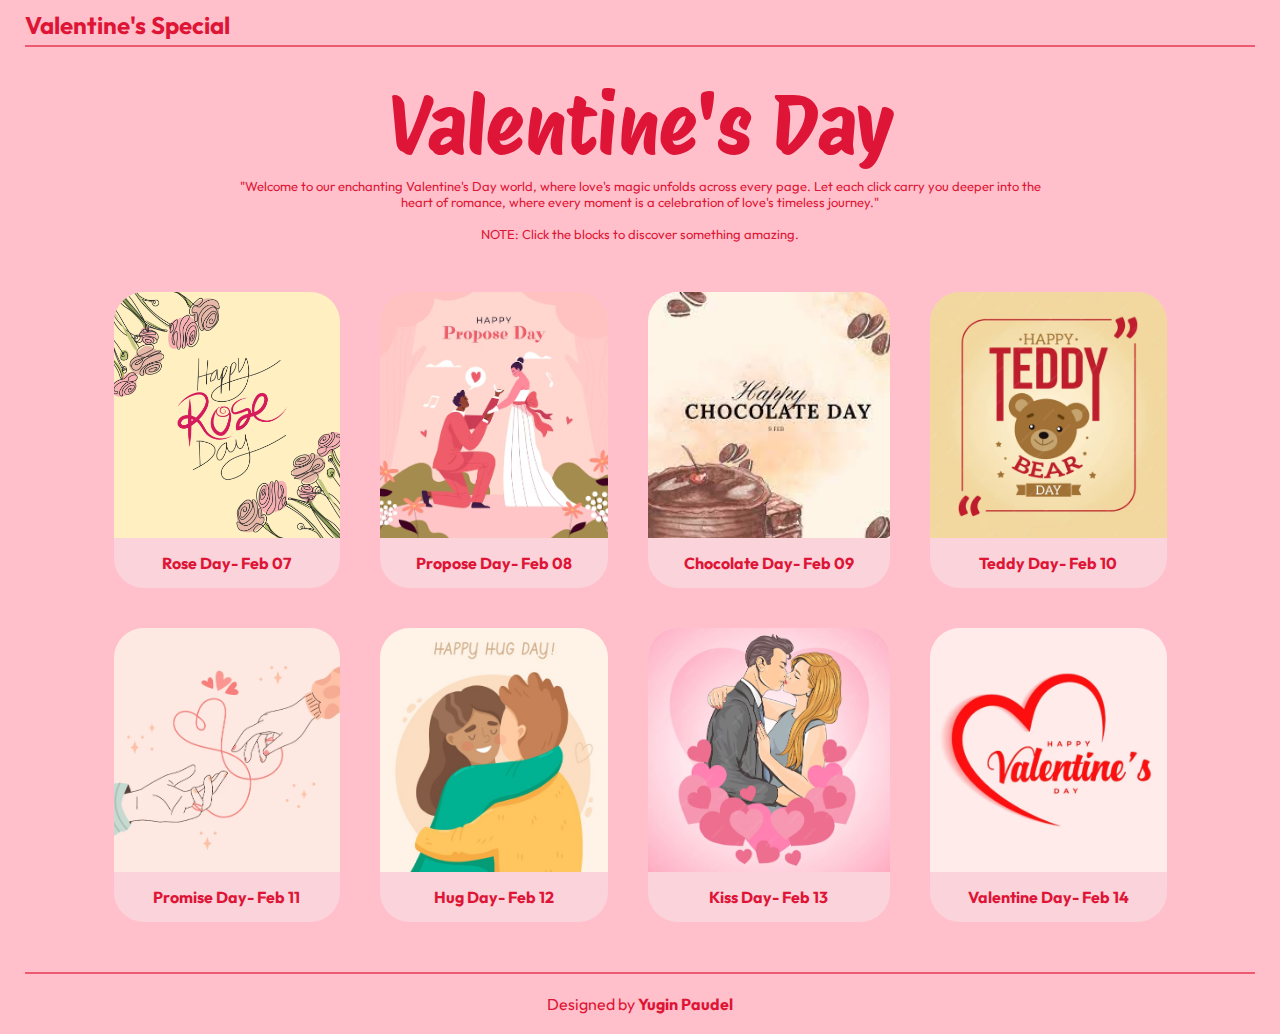
<file: index.html>
<!DOCTYPE html>
<html lang="en">
<head>
    <meta charset="UTF-8">
    <meta name="viewport" content="width=device-width, initial-scale=1.0">
    <link rel="preconnect" href="https://fonts.googleapis.com">
    <link rel="preconnect" href="https://fonts.gstatic.com" crossorigin>
    <link href="https://fonts.googleapis.com/css2?family=Outfit:wght@500&family=Protest+Riot&display=swap" rel="stylesheet">    
    <link rel="icon" type="image/jpg" href="./images/kiss.png">
    <link rel="stylesheet" href="styleIndex.css">
    <title>Valentine's Special</title>
</head>
<body>
    <header>
        <div class="header">
            <h2 class="title">Valentine's Special</h2>
        </div>
        <hr>
    </header>
    <main>
        <div class="heroSection">
            <p class="heading">Valentine's Day</p>
            <p class="slogan">
                "Welcome to our enchanting Valentine's Day world, where love's magic unfolds across every page.
                Let each click carry you deeper into the heart of romance, where every moment is a celebration of love's timeless journey."
                <br><br>NOTE: Click the blocks to discover something amazing.
            </p>
            <div class="pageSection">
                <a href="rose.html">
                    <div class="page">
                        <div class="imageSection">
                            <img src="./images/rose.jpg" alt="" class="image">
                        </div>
                        <p class="description">
                            Rose Day- Feb 07
                        </p>
                    </div>
                </a>
                <a href="propose.html">
                    <div class="page">
                        <div class="imageSection">
                            <img src="./images/propose.png" alt="" class="image">
                        </div>
                        <p class="description">
                            Propose Day- Feb 08
                        </p>
                    </div>
                </a>
                <a href="chocolate.html">
                    <div class="page">
                        <div class="imageSection">
                            <img src="./images/chocolate.jpg" alt="" class="image">
                        </div>
                        <p class="description">
                            Chocolate Day- Feb 09
                        </p>
                    </div>
                </a>
                <a href="teddy.html">
                    <div class="page">
                        <div class="imageSection">
                            <img src="./images/teddy.png" alt="" class="image">
                        </div>
                        <p class="description">
                            Teddy Day- Feb 10
                        </p>
                    </div>
                </a>
                <a href="promise.html">
                    <div class="page">
                        <div class="imageSection">
                            <img src="./images/promise.png" alt="" class="image">
                        </div>
                        <p class="description">
                            Promise Day- Feb 11
                        </p>
                    </div>
                </a>
                <a href="hug.html">
                    <div class="page">
                        <div class="imageSection">
                            <img src="./images/hug.png" alt="" class="image">
                        </div>
                        <p class="description">
                            Hug Day- Feb 12
                        </p>
                    </div>
                </a>
                <a href="kiss.html">
                    <div class="page">
                        <div class="imageSection">
                            <img src="./images/kiss.png" alt="" class="image">
                        </div>
                        <p class="description">
                            Kiss Day- Feb 13
                        </p>
                    </div>
                </a>
                <a href="valentine.html">
                    <div class="page">
                        <div class="imageSection">
                            <img src="./images/valentine.png" alt="" class="image">
                        </div>
                        <p class="description">
                            Valentine Day- Feb 14
                        </p>
                    </div>
                </a>
            </div>
        </div>
        <hr>
    </main>
    <footer>
        <div class="designer">
            Designed by <a href="https://www.instagram.com/u.can.00/" class="yugin">Yugin Paudel</a>
        </div>
    </footer>
</body>
</html>
</file>
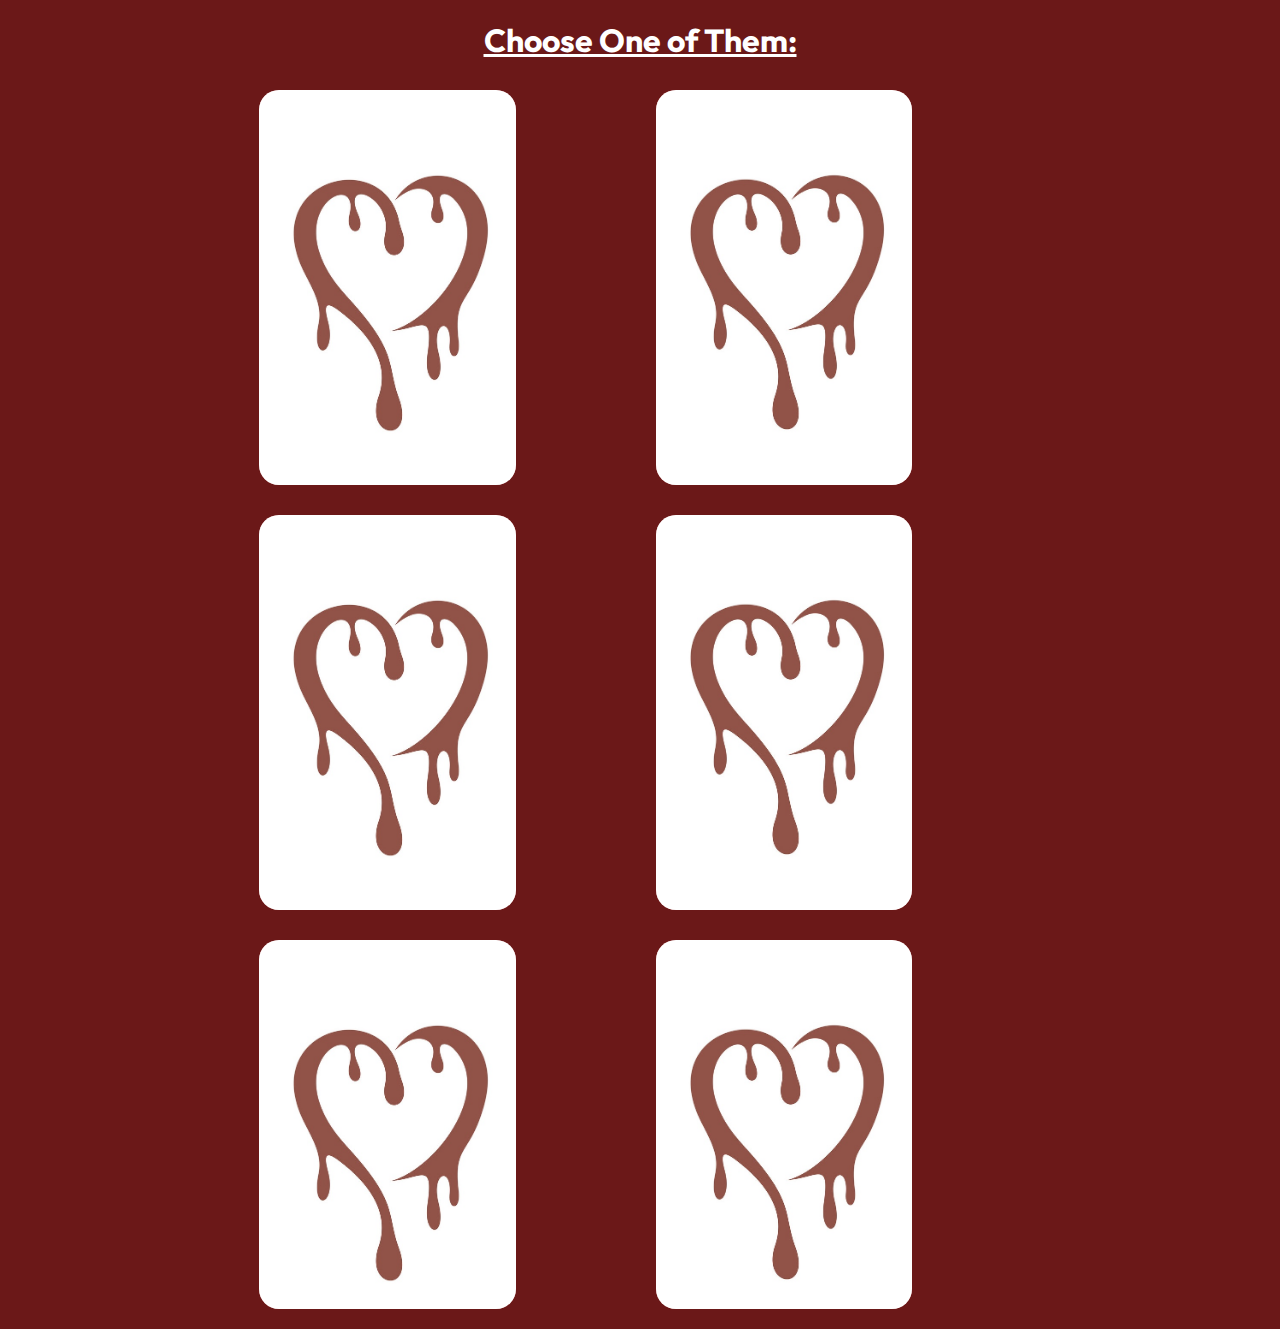
<file: chocolate.html>
<!DOCTYPE html>
<html lang="en">
<head>
    <meta charset="UTF-8">
    <meta name="viewport" content="width=device-width, initial-scale=1.0">
    <link rel="preconnect" href="https://fonts.googleapis.com">
    <link rel="preconnect" href="https://fonts.gstatic.com" crossorigin>
    <link href="https://fonts.googleapis.com/css2?family=Outfit:wght@500&family=Protest+Riot&display=swap" rel="stylesheet">    
    <link rel="icon" type="image/jpg" href="./images/chocolate.jpg">
    <link rel="stylesheet" href="styleChocolate.css">
    <script src="jsChocolate.js"></script>
    <title>Chocolate Day</title>
</head>
<body>
    <main>
        <div class="heroSection">
            <h1 class="heading">Choose One of Them:</h1>
            <div class="chocolateSection">
                <div onclick="remove1()" id="choco" class="choco">
                    <img src="./images/chocolates/dairyMilk.jpg" alt="" class="chocolate">
                    <p class="congrats">Congratulations</p>
                    <div id="overlap1" class="overlap"></div>
                </div>
                <div onclick="remove2()" id="choco" class="choco">
                    <img src="./images/chocolates/5star.jpg" alt="" class="chocolate">
                    <p class="congrats">Congratulations</p>
                    <div id="overlap2" class="overlap"></div>
                </div>
                <div onclick="remove3()" id="choco" class="choco">
                    <img src="./images/chocolates/bounty.jpg" alt="" class="chocolate">
                    <p class="congrats">Congratulations</p>
                    <div id="overlap3" class="overlap"></div>
                </div>
                <div onclick="remove4()" id="choco" class="choco">
                    <img src="./images/chocolates/darkChocolate.jpg" alt="" class="chocolate">
                    <p class="congrats">Congratulations</p>
                    <div id="overlap4" class="overlap"></div>
                </div>
                <div onclick="remove5()" id="choco" class="choco">
                    <img src="./images/chocolates/kitkat.jpg" alt="" class="chocolate">
                    <p class="congrats">Congratulations</p>
                    <div id="overlap5" class="overlap"></div>
                </div>
                <div onclick="remove6()" id="choco" class="choco">
                    <img src="./images/chocolates/snickers.jpg" alt="" class="chocolate">
                    <p class="congrats">Congratulations</p>
                    <div id="overlap6" class="overlap"></div>
                </div>
            </div>
        </div>
    </main>
</body>
</html>
</file>
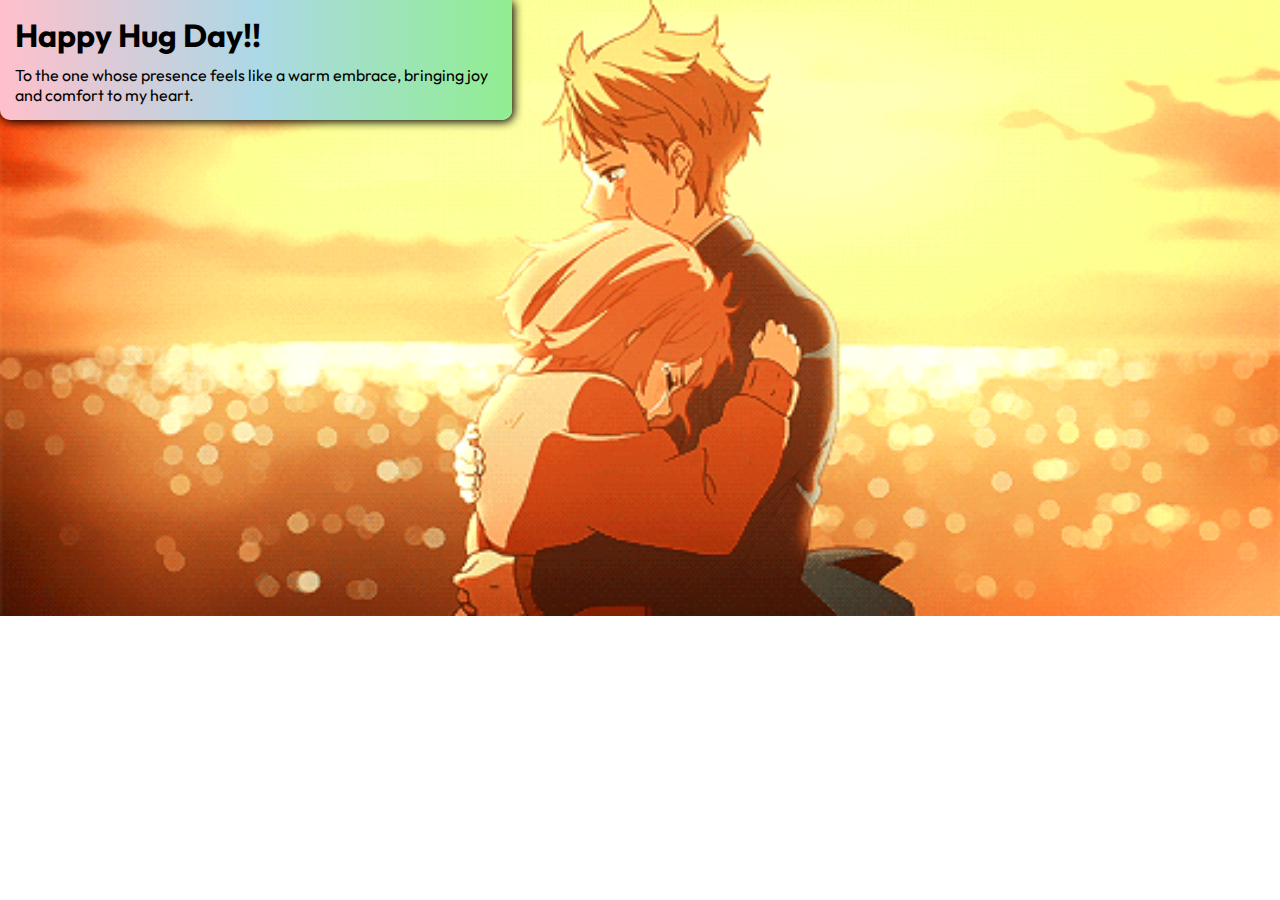
<file: hug.html>
<!DOCTYPE html>
<html lang="en">
<head>
    <meta charset="UTF-8">
    <meta name="viewport" content="width=device-width, initial-scale=1.0">
    <link rel="preconnect" href="https://fonts.googleapis.com">
    <link rel="preconnect" href="https://fonts.gstatic.com" crossorigin>
    <link href="https://fonts.googleapis.com/css2?family=Outfit:wght@500&family=Protest+Riot&display=swap" rel="stylesheet">   
    <link rel="icon" type="image/png" href="./images/hug.png">
    <link rel="stylesheet" href="styleHug.css">
    <title>Hug Day</title>
</head>
<body>
    <main>
        <div class="heroSection">
            <div class="audio">
                <audio controls autoplay loop>
                    <source src="audio.mpeg" type="audio/mpeg">
                </audio>
            </div>
            <h1>
                Happy Hug Day!!
            </h1>
            <p class="para">
                To the one whose presence feels like a warm embrace, bringing joy and comfort to my heart.
            </p>
        </div>
    </main>
</body>
</html>
</file>
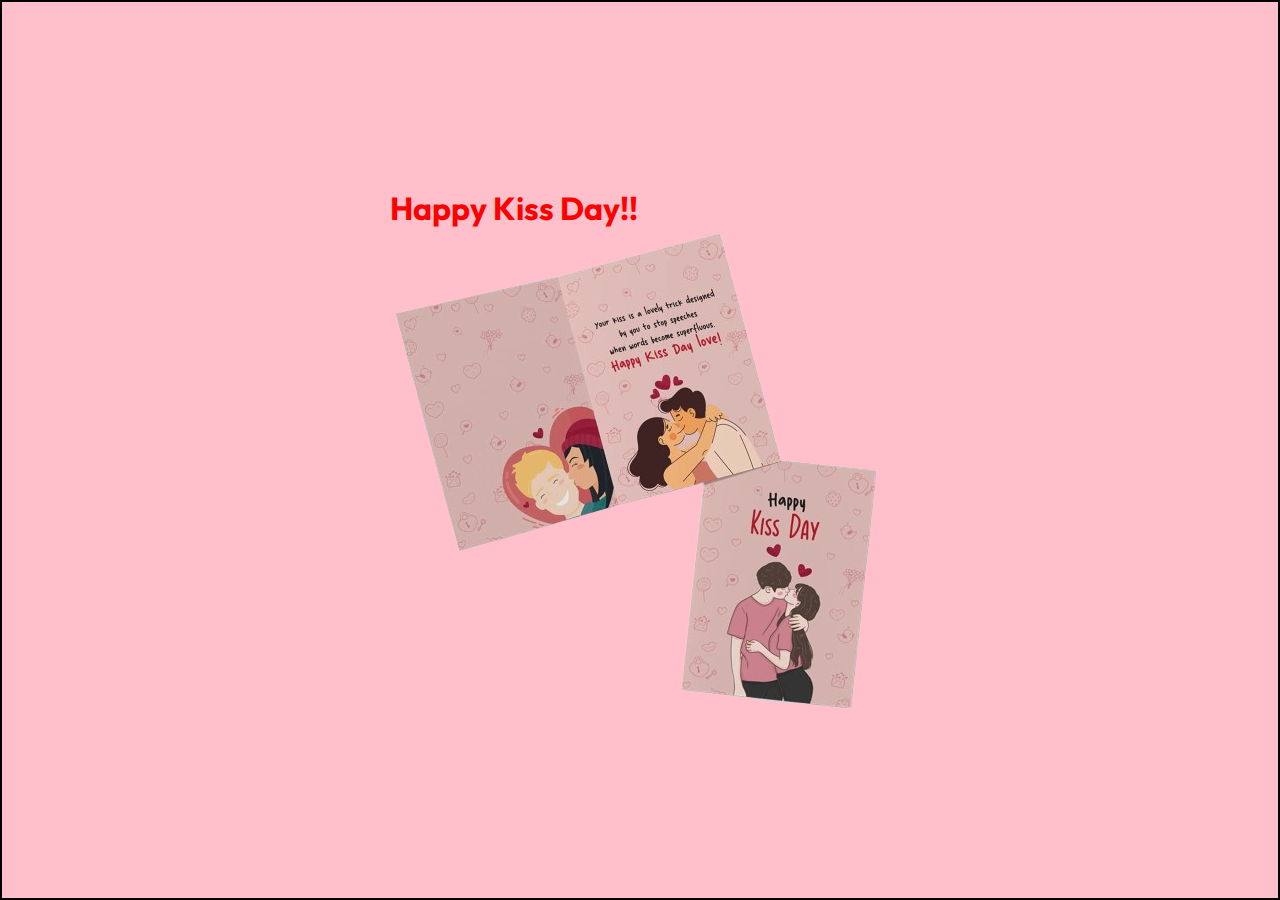
<file: kiss.html>
<!DOCTYPE html>
<html lang="en">
<head>
    <meta charset="UTF-8">
    <meta name="viewport" content="width=device-width, initial-scale=1.0">
    <link rel="preconnect" href="https://fonts.googleapis.com">
    <link rel="preconnect" href="https://fonts.gstatic.com" crossorigin>
    <link href="https://fonts.googleapis.com/css2?family=Outfit:wght@500&family=Protest+Riot&display=swap" rel="stylesheet">   
    <link rel="icon" type="image/png" href="./images/kiss.png">
    <link rel="stylesheet" href="styleKiss.css">
    <title>Kiss Day</title>
</head>
<body>
    <main>
        <div class="heroSection">
            <h1>Happy Kiss Day!!</h1>
            <img src="./images/postCard.png" alt="">
            <audio controls autoplay loop>
                <source src="kissMe.mp3" type="audio/mp3">
            </audio>
        </div>
    </main>
</body>
</html>
</file>
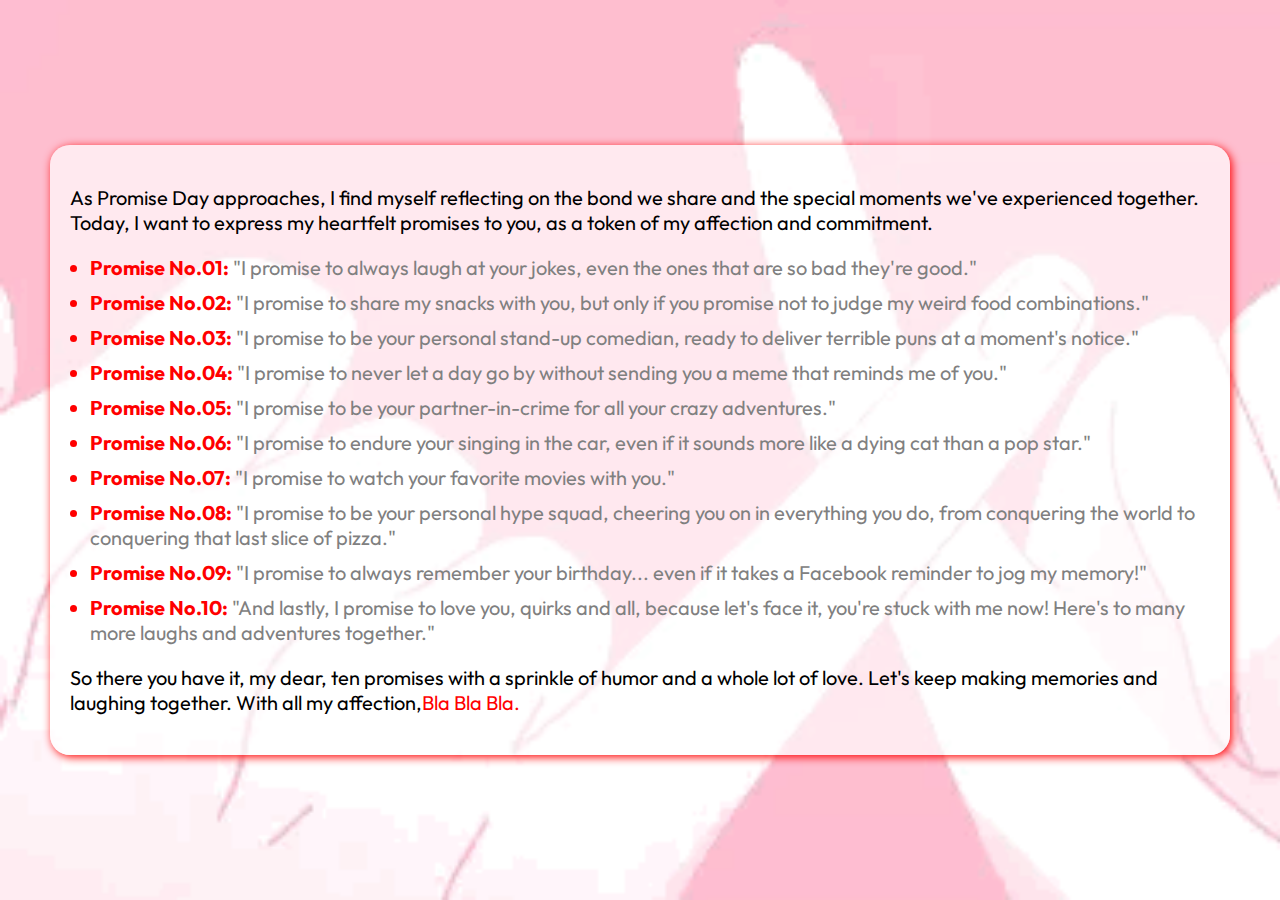
<file: promise.html>
<!DOCTYPE html>
<html lang="en">
<head>
    <meta charset="UTF-8">
    <meta name="viewport" content="width=device-width, initial-scale=1.0">
    <link rel="preconnect" href="https://fonts.googleapis.com">
    <link rel="preconnect" href="https://fonts.gstatic.com" crossorigin>
    <link href="https://fonts.googleapis.com/css2?family=Outfit:wght@500&family=Protest+Riot&display=swap" rel="stylesheet">
    <link rel="icon" type="image/png" href="./images/promise.png">
    <link rel="stylesheet" href="stylePromise.css">
    <title>Promise Day</title>
</head>
<body>
    <main>
        <div class="heroSection">
            <div class="para">
                As Promise Day approaches, I find myself reflecting on the bond we share and the special moments
                we've experienced together. Today, I want to express my heartfelt promises to you, 
                as a token of my affection and commitment.
            </div>
            <ul>
                <li><span class="items">Promise No.01:</span> "I promise to always laugh at your jokes, even the ones that are so bad they're good."</li>
                <li><span class="items">Promise No.02:</span> "I promise to share my snacks with you, but only if you promise not to judge my weird food combinations."</li>
                <li><span class="items">Promise No.03:</span> "I promise to be your personal stand-up comedian, ready to deliver terrible puns at a moment's notice."</li>
                <li><span class="items">Promise No.04:</span> "I promise to never let a day go by without sending you a meme that reminds me of you."</li>
                <li><span class="items">Promise No.05:</span> "I promise to be your partner-in-crime for all your crazy adventures."</li>
                <li><span class="items">Promise No.06:</span> "I promise to endure your singing in the car, even if it sounds more like a dying cat than a pop star."</li>
                <li><span class="items">Promise No.07:</span> "I promise to watch your favorite movies with you."</li>
                <li><span class="items">Promise No.08:</span> "I promise to be your personal hype squad, cheering you on in everything you do, from conquering the world to conquering that last slice of pizza."</li>
                <li><span class="items">Promise No.09:</span> "I promise to always remember your birthday... even if it takes a Facebook reminder to jog my memory!"</li>
                <li><span class="items">Promise No.10:</span> "And lastly, I promise to love you, quirks and all, because let's face it, you're stuck with me now! Here's to many more laughs and adventures together."</li>
            </ul>
            <div class="para">
                So there you have it, my dear, ten promises with a sprinkle of humor and a whole lot of love. Let's keep making memories and laughing together.
                With all my affection,<span class="name">Bla Bla Bla.</span>
            </div>
        </div>
    </main>
</body>
</html>
</file>
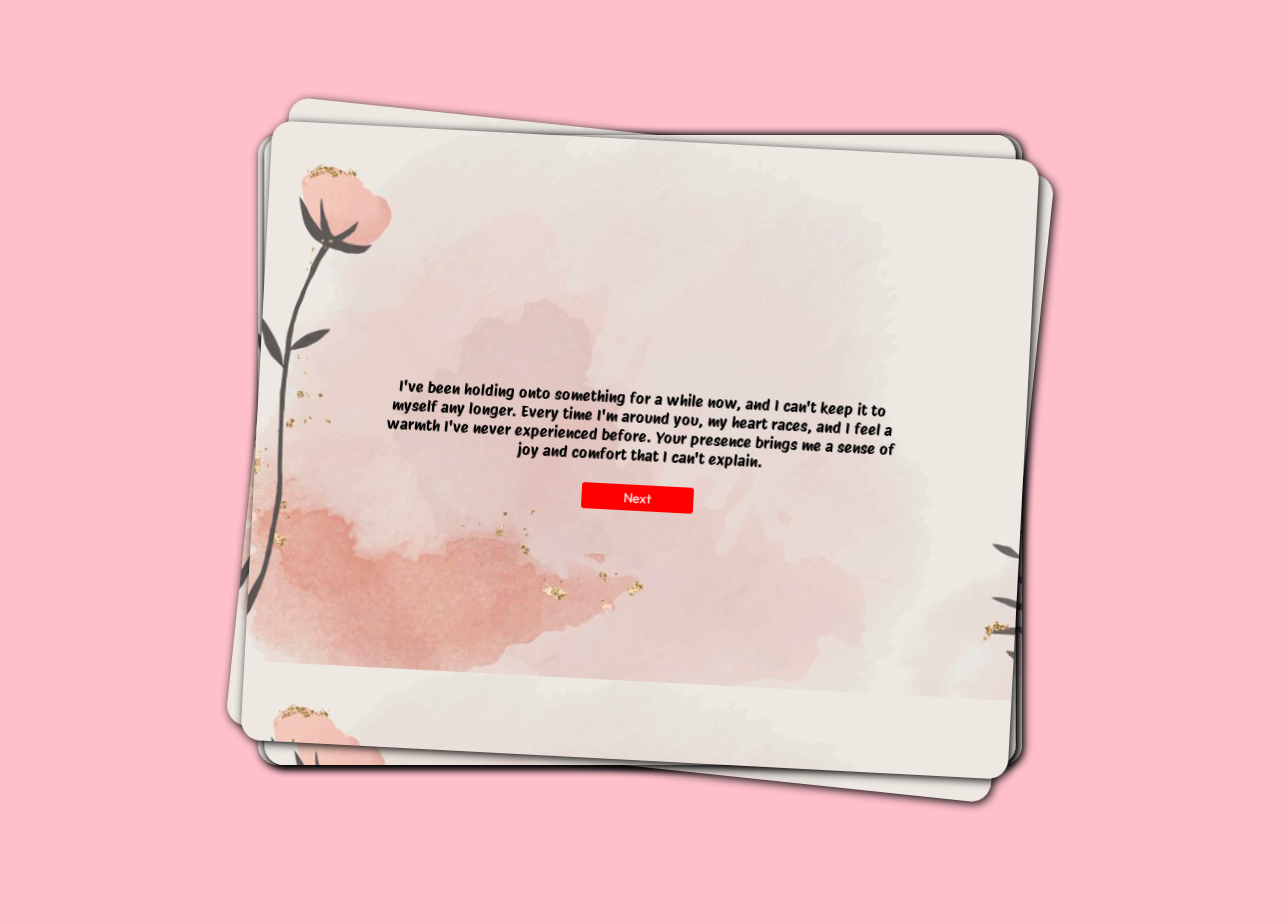
<file: propose.html>
<!DOCTYPE html>
<html lang="en">
<head>
    <meta charset="UTF-8">
    <meta name="viewport" content="width=device-width, initial-scale=1.0">
    <link rel="preconnect" href="https://fonts.googleapis.com">
    <link rel="preconnect" href="https://fonts.gstatic.com" crossorigin>
    <link href="https://fonts.googleapis.com/css2?family=Outfit:wght@500&family=Protest+Riot&display=swap" rel="stylesheet">    
    <link rel="icon" type="image/png" href="./images/propose.png">
    <link rel="stylesheet" href="stylePropose.css">
    <script src="jsPropose.js"></script>
    <title>Propose Day</title>
</head>
<body>
    <main>
        <div class="heroSection">
            <div id="postcard1" class="postcard1">
                <p class="line">
                    I've been holding onto something for a while now, and I can't keep it to myself any longer.
                    Every time I'm around you, my heart races, and I feel a warmth I've never experienced before.
                    Your presence brings me a sense of joy and comfort that I can't explain.
                </p>
                <div class="buttonSection">
                    <button onclick="next()" class="next1">Next</button>
                </div>
            </div>
            <div id="postcard2" class="postcard2">
                <p class="line">
                    I've come to realize that these feelings run deeper than mere admiration.
                    They're feelings of affection and admiration that I've developed for you over time.
                     I find myself thinking about you constantly, imagining what it would be like to share
                     moments together, to laugh, and to create memories.
                </p>
                <div class="buttonSection">
                    <button onclick="next2()" class="next2">Next</button>
                </div>
            </div>
            <div id="postcard3" class="postcard3">
                <p class="line">
                    I've never felt this way about anyone else before, and it's both exhilarating and scary.
                     Exhilarating because being around you makes me feel alive, and scary because
                     I fear the vulnerability that comes with confessing these emotions.
                     But I can't deny the truth anymore
                </p>
                <div class="buttonSection">
                    <button onclick="next3()" class="next3">Next</button>
                </div>
            </div>
            <div id="postcard4" class="postcard4">
                <p class="line">
                    You mean more to me than words can express. Your kindness, your laughter, your presence -
                    they all resonate with me on a level I never thought possible.
                    I want to take this chance to be honest with you and share the depth of my feelings.
                </p>
                <div class="buttonSection">
                    <button onclick="next4()" class="next4">Next</button>
                </div>
            </div>
            <div id="postcard5" class="postcard5">
                <p class="line">
                    So here I am, laying my heart bare before you. I don't know what the future holds,
                    but I do know that I want you to be a part of it.
                    Will you give us a chance to explore what could be?
                </p>
                <div class="buttonSection">
                    <button onclick="no()" class="no">No</button>
                    <button onclick="yes()" class="yes">Yes</button>
                </div>
            </div>
            <div id="crying" class="crying">
                <img src="./images/crying.gif" alt="" class="gif1">
                <h1>I know you like me <br> but shy to confess!!</h1>
            </div>
            <div id="happy" class="happy">
                <img src="./images/happy.gif" alt="" class="gif2">
                <h1>HAPPY HAPPY HAPPY!!</h1>
            </div>
        </div>
    </main>
</body>
</html>
</file>
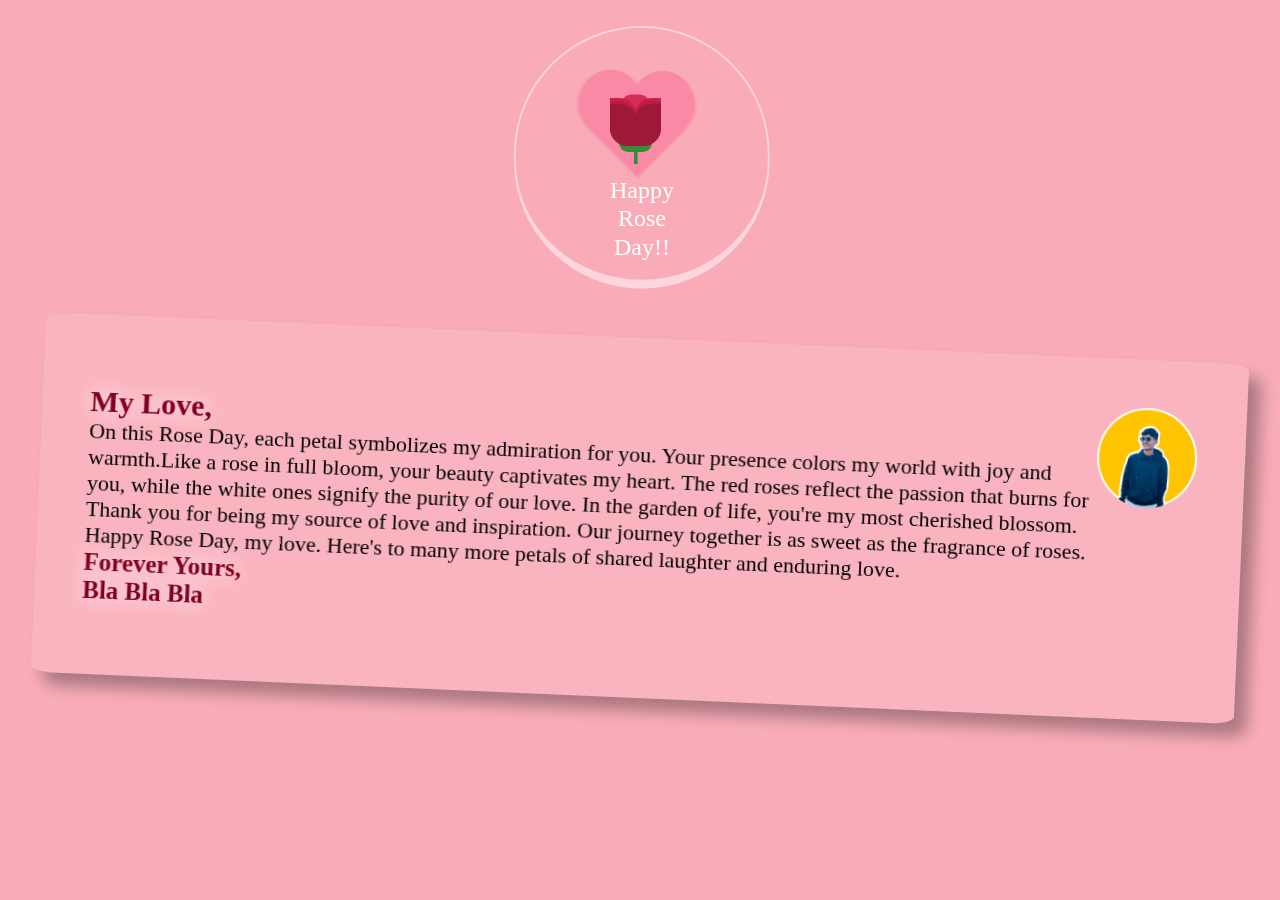
<file: rose.html>
<!DOCTYPE html>
<html lang="en">
<head>
    <meta charset="UTF-8">
    <meta name="viewport" content="width=device-width, initial-scale=1.0">
    <link rel="icon" type="image/jpg" href="./images/rose.jpg">
    <link rel="stylesheet" href="roseStyle.css">
    <title>Rose Day</title>
</head>
<body>
    <div class="heroSection">
        <div class="rose">
            <div class="container">
                <div class="glass"></div>
                <div class="glow"></div>
                <div class="rose-leaves">
                    <div></div>
                    <div></div>
                </div>
                <div class="rose-petals">
                    <div></div>
                    <div></div>
                    <div></div>
                    <div></div>
                    <div></div>
                    <div></div>
                    <div></div>
                </div>
                <div class="content">
                    Happy Rose Day!!
                </div>
                <div class="sparkles">
                    <div></div>
                    <div></div>
                    <div></div>
                    <div></div>
                    <div></div>
                    <div></div>
                    <div></div>
                    <div></div>
                    <div></div>
                    <div></div>
                </div>
            </div>
        </div>
        <div class="letterSection">
            <div class="letter"></div>
            <p>
                <span class="dear">My Love,</span>
                <br />
                On this Rose Day, each petal symbolizes my admiration for you.
                Your presence colors my world with joy and warmth.Like a rose in full
                bloom, your beauty captivates my heart. The red roses reflect the
                passion that burns for you, while the white ones signify the purity of
                our love. In the garden of life, you're my most cherished blossom.
                Thank you for being my source of love and inspiration. Our journey
                together is as sweet as the fragrance of roses. Happy Rose Day, my
                love. Here's to many more petals of shared laughter and enduring love.
                <br />
                <span class="ullu">
                    Forever Yours,
                    <br />
                    Bla Bla Bla
                </span>
                </p>
                <div class="address">
                    <img src="./images/logo.jpg" class="mail_stamp"/>
                </div>
            </div>
    </div>
</body>
</html>
</file>
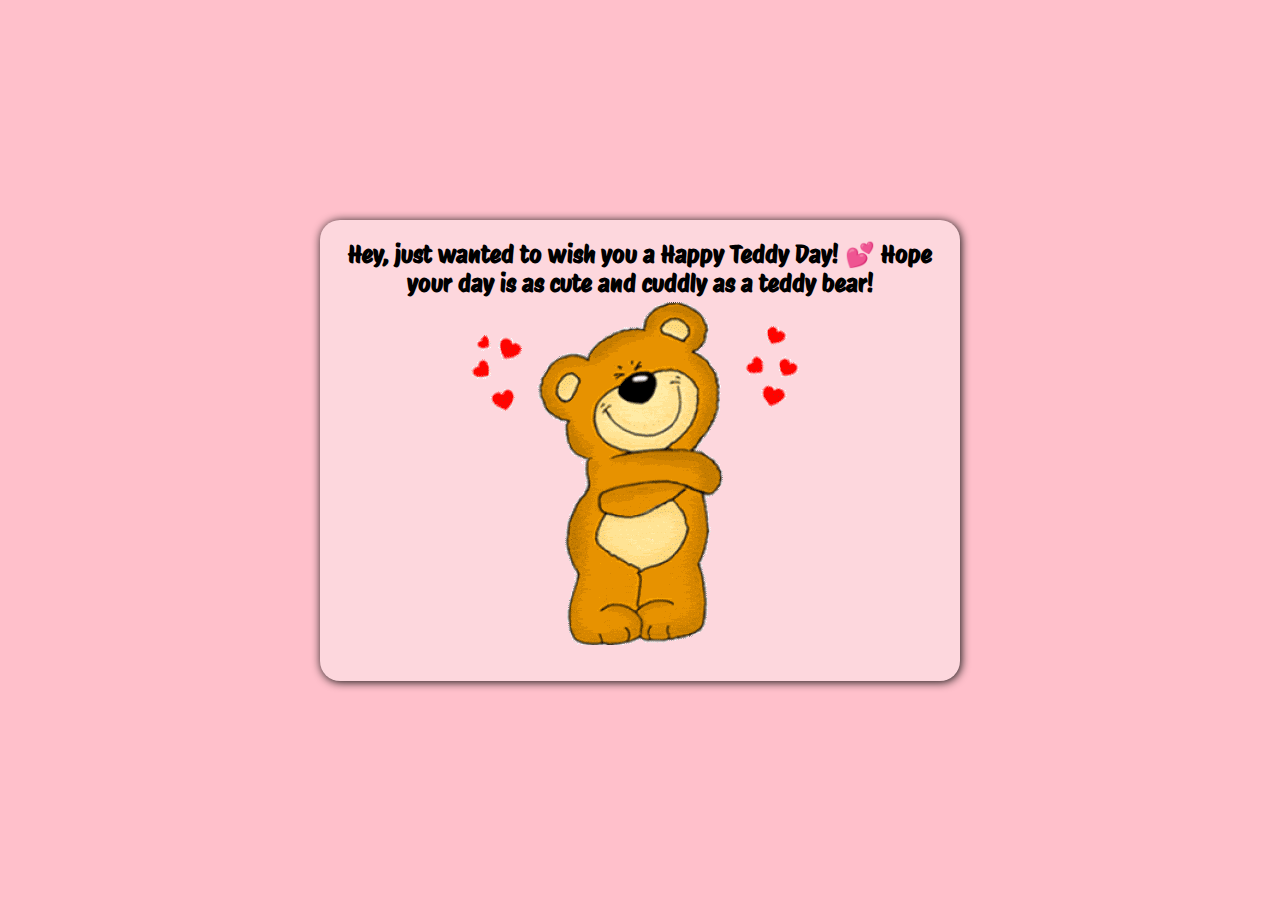
<file: teddy.html>
<!DOCTYPE html>
<html lang="en">
<head>
    <meta charset="UTF-8">
    <meta name="viewport" content="width=device-width, initial-scale=1.0">
    <link rel="preconnect" href="https://fonts.googleapis.com">
    <link rel="preconnect" href="https://fonts.gstatic.com" crossorigin>
    <link href="https://fonts.googleapis.com/css2?family=Outfit:wght@500&family=Protest+Riot&display=swap" rel="stylesheet">    
    <link rel="icon" type="image/png" href="./images/teddy.png">
    <link rel="stylesheet" href="styleTeddy.css">
    <title>Teddy Day</title>
</head>
<body>
    <main>
        <h2 class="heading">
            Hey, just wanted to wish you a Happy Teddy Day! 💕
            Hope your day is as cute and cuddly as a teddy bear! 
        </h2>
        <img src="./images/teddy.gif" alt="">
</main>
</body>
</html>
</file>
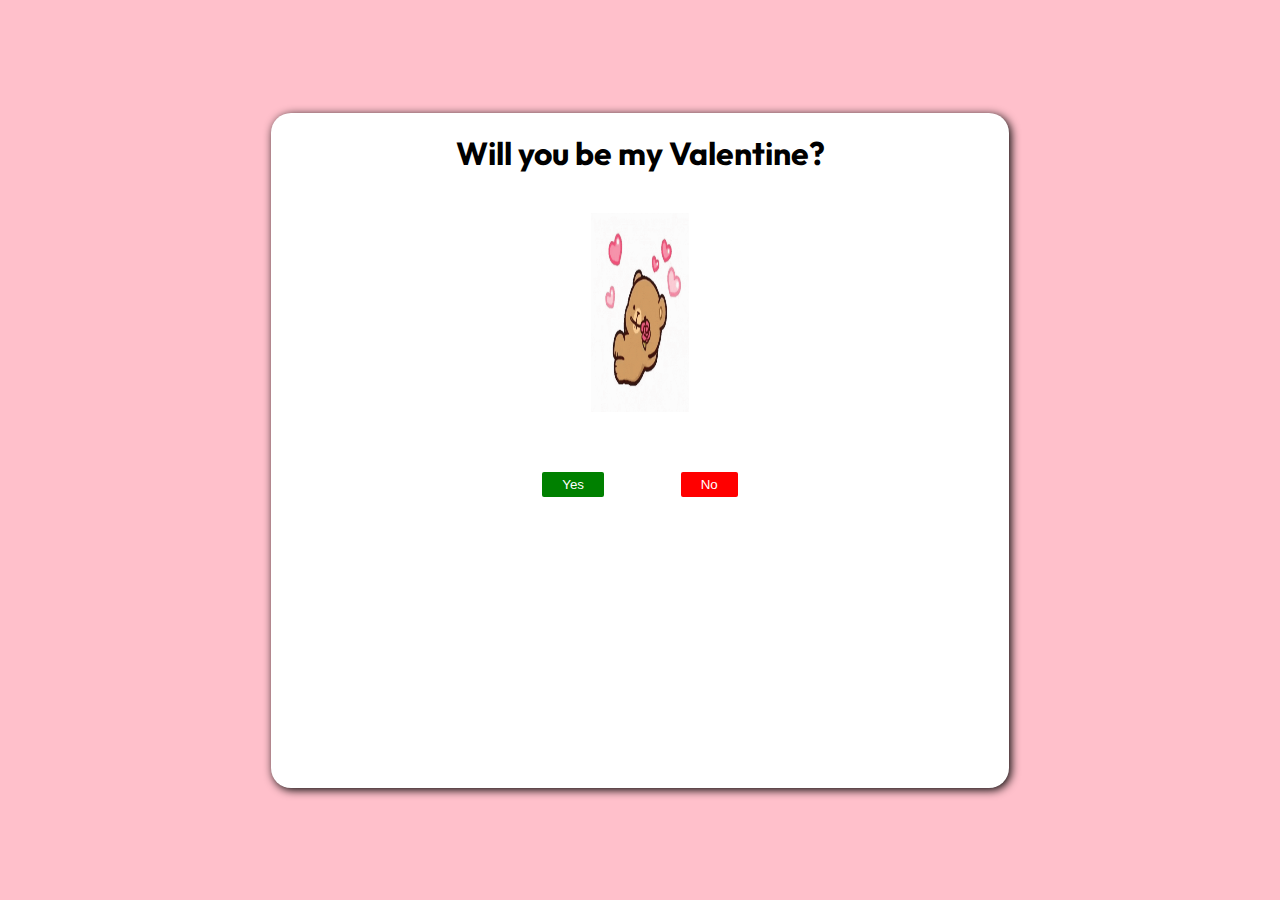
<file: valentine.html>
<!DOCTYPE html>
<html lang="en">
<head>
    <meta charset="UTF-8">
    <meta name="viewport" content="width=device-width, initial-scale=1.0">
    <link rel="preconnect" href="https://fonts.googleapis.com">
    <link rel="preconnect" href="https://fonts.gstatic.com" crossorigin>
    <link href="https://fonts.googleapis.com/css2?family=Outfit:wght@500&family=Protest+Riot&display=swap" rel="stylesheet"> 
    <link rel="icon" type="image/png" href="./images/valentine.png">
    <link rel="stylesheet" href="styleValentine.css">
    <script src="jsValentine.js"></script>
    <title>Valentine Day</title>
</head>
<body>
    <main>
        <div id="heroSection" class="heroSection">
            <h1 class="heading">
                Will you be my Valentine?
            </h1>
            <div class="paraSection">
                <p id="para" class="para">No you can not do that.</p>
            </div>
            <div class="imageSection">
                <img src="./images/valentine01.gif" alt="" id="gif1" class="gif1">
                <img src="./images/valentine02.gif" alt="" id="gif2" class="gif2">
            </div>
            <div class="buttonSection">
                <button onclick="yes()" id="yes">Yes</button>
                <button onclick="no()" id="no">No</button>
            </div>
        </div>
        <div id="optional" class="yesSection">
            <img src="./images/happy.gif" alt="" class="happy">
            <h1>Happy Happy Happy!!</h1>
        </div>
    </main>
</body>
</html>
</file>
<file: styleIndex.css>
*{
    margin: 0;
    padding: 0;
    box-sizing: border-box;
}

body{
    background-color: pink;
    display: flex;
    flex-direction: column;
    align-items: center;
    font-family: outfit;
    color: rgb(222, 21, 54);
}

header, main, footer{
    width: calc(100% - 50px);
}

.header{
    display: flex;
    align-items: end;
    align-items: center;
    width: 100%;
    margin-top: 10px;
    margin-bottom: 5px;
}

hr{
    border: 1px solid rgb(222, 21, 54);
    opacity: 60%;
}

.heroSection{
    display: flex;
    flex-direction: column;
    align-items: center;
    padding: 30px;
    margin-bottom: 20px;
}

.heading{
    font-size: 5rem;
    font-family: protest riot;
    margin-bottom: 5px;
}

.slogan{
    width: 70%;
    text-align: center;
    margin-bottom: 50px;
    font-size: small;
}

.pageSection{
    display: grid;
    grid-template-columns: auto auto auto auto;
    gap: 40px;
    width: 90%;
    height: max-content;
}

.page{
    background-color: rgb(251, 211, 219);
    border-radius: 30px;
    display: flex;
    flex-direction: column;
    align-items: center;
    text-align: center;
    width: 100%; 
    height: 100%;
}

.page:hover{
    box-shadow: 2px 2px 10px rgb(6, 6, 6);
    cursor: pointer;
}

.imageSection{
    width: 100%;
    height: 100%;
}

.image{
    width: 100%;
    height: 100%;
    object-fit: cover;
    border-radius: 30px 30px 0px 0px;
}

.description{
    padding: 15px;
}

.designer{
    padding: 20px;
    text-align: center;
}

.yugin, a{
    text-decoration: none;
    color: rgb(222, 21, 54);
    font-weight: bold;
}

@media(max-width:600px){
    .title{
        font-size: x-small;
    }

    .heading{
        font-size: 2rem;
    }

    .pageSection{
        grid-template-columns: auto auto;
        width: 100%;
    }

    .description{
        padding: 10px;
    }
}
</file>
<file: styleChocolate.css>
*{
    margin: 0;
    padding: 0;
    box-sizing: border-box;
}

body{
    background-color: rgb(107, 24, 24);
    display: flex;
    align-items: center;
    justify-content: center;
    min-height: 100vh;
}

.heroSection{
    display: flex;
    flex-direction: column;
    align-items: center;
    margin: 20px;
}

.heading{
    font-family: outfit;
    color: rgb(255, 255, 255);
    margin-bottom: 30px;
    text-decoration: underline;
}

.chocolateSection{
    display: grid;
    grid-template-columns: auto auto;
    justify-content: center;
    gap: 30px;
    width: 90%;
    height: max-content;
}

.choco{
    width: 70%;
    height: 100%;
    padding: 20px;
    background-color: rgb(198, 129, 129);
    border-radius: 20px;
    position: relative;
    display: flex;
    flex-direction: column;
    justify-content: space-between;
}

.chocolate{
    width: 100%;
    height: 90%;
    object-fit: cover;
    border-radius: 10px;
}

.congrats{
    text-align: center;
    font-family: Protest Riot;
    color: white;
    text-shadow: 1px 1px 10px red;
}

.overlap{
    border-radius: 20px;
    background-image: url(./images/chocolates/logo.jpg);
    background-size:cover;
    background-repeat: no-repeat;
    position: absolute;
    top: 0;
    left: 0;
    width: 100%;
    height: 100%;
    display: flex;
    align-items: center;
    justify-content: center;
    opacity: 100%;
}

@media(max-width:600px){
    .choco{
        padding: 0;
        width: 100%;
        height: 100%;
    }

    .chocolate{
        height: 100%;
    }

}
</file>
<file: styleHug.css>
*{
    margin: 0;
    padding: 0;
    box-sizing: border-box;
}

body{
    background-image: url(./images/hugBG.gif);
    background-repeat: no-repeat;
    background-size: cover;
}

.heroSection{
    width: 40%;
    padding: 15px;
    border-radius: 0px 0px 10px 10px;
    background: linear-gradient(to right, pink, lightblue, lightgreen);
    font-family: outfit;
    box-shadow: 2px 2px 10px black;
    color: rgb(0, 0, 0);
}

h1{
    margin-bottom: 10px;
}

.audio{
    display: none;
}

@media(max-width:800px){
    body{
        background: url(./images/hugMobileBG.gif);
        background-attachment: fixed;
        background-repeat: no-repeat;
        background-size: cover;
        display: flex;
        align-items: center;
        justify-content: center;
        min-height: 100vh;
    }

    .heroSection{
        background: none;
        box-shadow: none;
        color: rgb(0, 0, 0);
        text-shadow: 2px 2px 10px rgb(255, 0, 0);
    }
}
</file>
<file: styleKiss.css>
*{
    margin: 0;
    padding: 0;
    box-sizing: border-box;
}

body{
    background-color: pink;
    display: flex;
    align-items: center;
    justify-content: center;
    min-height: 100vh;
    overflow: hidden;
    border: 2px solid black;
}

h1{
    color: red;
    font-family: outfit;
    margin-top: 20px;
}

img{
    animation: scaleAnimation 3s infinite alternate;
}

@keyframes scaleAnimation {
    from {
      transform: scale(1);
    }
    to {
      transform: scale(0.8);
    }
  }  

audio{
    display: none;
}

@media(max-width:600px){
    img{
        width: 100%;
        height: 50%;
    }
}
</file>
<file: stylePromise.css>
*{
    margin: 0;
    padding: 0;
    box-sizing: border-box;
}

body{
    background-image: url(./images/promiseBG.gif);
    background-repeat: no-repeat;
    background-size: cover;
    display: flex;
    align-items: center;
    justify-content: center;
    min-height: 100vh;
}

.heroSection{
    background-color: rgba(255, 255, 255, 0.658);    
    padding: 20px;
    margin: 50px;
    font-size: 20px;
    font-family: outfit;
    border-radius: 20px;
    box-shadow:  2px 2px 10px red;
}

.para{
    margin-top: 20px;
    margin-bottom: 20px;
}

.items, ::marker{
    color: red;
    font-weight: bold;
}

li{
    list-style-position: outside;
    color: grey;
    margin-left: 20px;
    margin-bottom: 10px;
}

.name{
    color: red;
}

@media(max-width:800px){
    body{
        background-image: url(./images/promiseMobileBG.jpg);
        background-repeat: no-repeat;
        background-size: cover;
        background-attachment: fixed;
    }

    .heroSection{
        box-shadow: 2px 2px 10px blue;
    }

    .items, ::marker{
        color: blue;
        width: 100%;
    }
}
</file>
<file: stylePropose.css>
*{
    margin: 0;
    padding: 0;
    box-sizing: border-box;
}

body{
    background-color: pink;
    display: flex;
    align-items: center;
    justify-content: center;
    min-height: 100vh;
}

.heroSection{
    display: flex;
    flex-direction: column;
    align-items: center;
    justify-content: center;
    text-align: center;
    font-family: Protest Riot;
    height: 80vh;
}

.postcard1{
    background-image: url(./images/proposeBG.png);
    border-radius: 20px;
    padding: 10px;
    position: relative;
    display: flex;
    flex-direction: column;
    align-items: center;
    justify-content: center;
    margin: 50px;
    width: 60%;
    height: 100%;
    z-index: 5;
    transform: rotate(3deg);
    box-shadow: 2px 2px 10px black;    
}

.postcard2{
    border-radius: 20px;
    padding: 10px;
    position: absolute;
    display: flex;
    flex-direction: column;
    align-items: center;
    justify-content: center;
    margin: 50px;
    width: 60%;
    height: 70%;
    box-shadow: 2px 2px 10px black;    
    transform: rotateY(12deg);
    z-index: 4;
    background-image: url(./images/proposeBG.png);
}

.postcard3{
    border-radius: 20px;
    padding: 10px;
    position: absolute;
    display: flex;
    flex-direction: column;
    align-items: center;
    justify-content: center;
    margin: 50px;
    width: 60%;
    height: 70%;
    box-shadow: 2px 2px 10px black;    
    transform: rotate(6deg);
    z-index: 3;
    background-image: url(./images/proposeBG.png);
}

.postcard4{
    border-radius: 20px;
    padding: 10px;
    position: absolute;
    display: flex;
    flex-direction: column;
    align-items: center;
    justify-content: center;
    margin: 50px;
    width: 60%;
    height: 70%;
    transform: rotateY(12deg);
    box-shadow: 2px 2px 10px black;    
    z-index: 2;
    background-image: url(./images/proposeBG.png);
}

.postcard5{
    border-radius: 20px;
    padding: 10px;
    position: absolute;
    display: flex;
    flex-direction: column;
    align-items: center;
    justify-content: center;
    margin: 50px;
    width: 60%;
    height: 70%;
    box-shadow: 2px 2px 10px black;    
    transform: rotateY(6deg);
    z-index: 1;
    background-image: url(./images/proposeBG.png);
}

.crying{
    position: absolute;
    width: 60%;
    height: 70%;
    transform: rotateY(6deg);
}

.happy{
    position: absolute;
    width: 60%;
    height: 70%;
    transform: rotateY(6deg);
}

.gif2{
    width: 50%;
    height: 80%;
}

.line{
    margin-bottom: 20px;
    width: 70%;
}

.buttonSection{
    display: flex;
    justify-content: space-evenly;
    width: 100%;
}

button{
    padding: 5px;
    width: 15%;
    font-family: outfit;
    background-color: red;
    color: white;
    border: none;
    border-radius: 3px;
}

@media(max-width:600px){
    .postcard1, .postcard2, .postcard3, .postcard4, .postcard5{
        width: 80%;
        height: 80%;
    }

    .crying, .happy{
        width: fit-content;
    }

    .gif2{
        width: 70%;
        height: 50%;
        object-fit: cover;
    }
}
</file>
<file: roseStyle.css>
body {
    background: rgb(249, 172, 184);
    display: flex;
    justify-content: center;
    align-items: center;
}

.heroSection{
    display: flex;
    flex-direction: column;
    padding: 30px;
}

.container{
    text-align: center;
    width: 100px;
    height: 300px;
    left: 0;
    right: 0;
    top: 0;
    bottom: 0;
    margin: auto;
    -moz-transform: scale(0.6);
    -ms-transform: scale(0.6);
    -webkit-transform: scale(0.6);
    transform: scale(0.6);
}

.container div{
    position:absolute;   
}

.container .glass{
    height: 420px;
    width: 420px;  
    border: 3px solid rgba(255,255,255,0.5);
    border-radius: 300px;
    left: -160px;
    top: -120px;
    border-bottom: 15px solid rgba(255,255,255,0.5);
}

.container .glow{
    position: absolute;
    width: 100px;
    height: 100px;
    transform: rotate(45deg);
    transform-origin: center;
    left: -4px;
    opacity: 0.2;
    top: -2px;
    box-shadow: 5px  5px  5px 5px #ff005d;
    transition: all 0.5s ease;
    animation: glowing 2.5s ease-in-out infinite;
    background-color: #ff005d;
}

.container .glow::before{ 
    content: '';
    position: absolute;
    width: 100px;
    height: 100px;
    top: -60px;
    left: -1px;
    border-radius: 50%;
    background-color: #ff005d;
    box-shadow: 5px  5px  5px 5px #ff005d;
    transition: all 0.5s ease;
    animation: glowing 2.5s ease-in-out infinite;
    background-color: #ff005d;
}

.container .glow::after{
    content: '';
    position: absolute;
    width: 100px;
    height: 100px;
    top: 0px;
    left: -64px;
    border-radius: 50%;
    background-color: #ff005d;
    box-shadow: 5px  5px  5px 5px #ff005d;
    transition: all 0.5s ease;
    animation: glowing 2.5s ease-in-out infinite;  
}

.container .rose-petals > div {
    background: #d52d58;
    width: 45px;
    height: 80px;
    position: absolute;
    -moz-transition: all 0.5s ease-out;
    -o-transition: all 0.5s ease-out;
    -webkit-transition: all 0.5s ease-out;
    transition: all 0.5s ease-out;
}

.container .rose-petals > div:nth-child(1) {
    border-radius: 15px;
    left: 20px;
    top: -6px;
    background: #d52d58;
}

.container .rose-petals > div:nth-child(2), .container .rose-petals > div:nth-child(4), .container .rose-petals > div:nth-child(6) {
    border-radius: 0px 30px 0px 30px;
    background: #b81b43;
    left: 0;
    transform-origin: bottom right;
}
  
.container .rose-petals > div:nth-child(3), .container .rose-petals > div:nth-child(5), .container .rose-petals > div:nth-child(7) {
    border-radius: 30px 0px 30px 0px;
    left: 40px;
    transform-origin: bottom left;
}
  
.container .rose-petals > div:nth-child(2) {
    -moz-animation: openRose2 3s ease-in-out;
    -webkit-animation: openRose2 3s ease-in-out;
    animation: openRose2 3s ease-in-out;
    -moz-animation-fill-mode: forwards;
    -webkit-animation-fill-mode: forwards;
    animation-fill-mode: forwards;
    z-index: 5;
    background: #9e183a;
    top: 10px;
    height: 70px;
    -moz-animation-delay: 2s;
    -webkit-animation-delay: 2s;
    animation-delay: 2s;
}
  
.container .rose-petals > div:nth-child(3) {
    -moz-animation: openRose3 3s ease-in-out;
    -webkit-animation: openRose3 3s ease-in-out;
    animation: openRose3 3s ease-in-out;
    -moz-animation-fill-mode: forwards;
    -webkit-animation-fill-mode: forwards;
    animation-fill-mode: forwards;
    z-index: 4;
    background: #9e183a;
    top: 10px;
    height: 70px;
    -moz-animation-delay: 2s;
    -webkit-animation-delay: 2s;
    animation-delay: 2s;
}
  
.container .rose-petals > div:nth-child(4) {
    -moz-animation: openRose4 3s ease-in-out;
    -webkit-animation: openRose4 3s ease-in-out;
    animation: openRose4 3s ease-in-out;
    -moz-animation-fill-mode: forwards;
    -webkit-animation-fill-mode: forwards;
    animation-fill-mode: forwards;
    z-index: 3;
    background: #b81b43;
    top: 5px;
    height: 75px;
    -moz-animation-delay: 2s;
    -webkit-animation-delay: 2s;
    animation-delay: 2s;
}
  
.container .rose-petals > div:nth-child(5) {
    -moz-animation: openRose5 3s ease-in-out;
    -webkit-animation: openRose5 3s ease-in-out;
    animation: openRose5 3s ease-in-out;
    -moz-animation-fill-mode: forwards;
    -webkit-animation-fill-mode: forwards;
    animation-fill-mode: forwards;
    z-index: 2;
    background: #b81b43;
    top: 5px;
    height: 75px;
    -moz-animation-delay: 2s;
    -webkit-animation-delay: 2s;
    animation-delay: 2s;
}
  
.container .rose-petals > div:nth-child(6) {
    -moz-animation: openRose6 3s ease-in-out;
    -webkit-animation: openRose6 3s ease-in-out;
    animation: openRose6 3s ease-in-out;
    -moz-animation-fill-mode: forwards;
    -webkit-animation-fill-mode: forwards;
    animation-fill-mode: forwards;
    z-index: 1;
    background: #c9204b;
    top: "";
    height: "";
    -moz-animation-delay: 2s;
    -webkit-animation-delay: 2s;
    animation-delay: 2s;
}
  
.container .rose-petals > div:nth-child(7) {
    -moz-animation: openRose7 3s ease-in-out;
    -webkit-animation: openRose7 3s ease-in-out;
    animation: openRose7 3s ease-in-out;
    -moz-animation-fill-mode: forwards;
    -webkit-animation-fill-mode: forwards;
    animation-fill-mode: forwards;
    z-index: 0;
    background: #c9204b;
    top: "";
    height: "";
    -moz-animation-delay: 2s;
    -webkit-animation-delay: 2s;
    animation-delay: 2s;
}
  
.container .rose-leaves > div:nth-last-child(1) {
    width: 55px;
    height: 30px;
    background: #338f37;
    position: absolute;
    top: 60px;
    left: 15px;
    -moz-border-radius: 100px;
    -webkit-border-radius: 100px;
    border-radius: 100px;
}

.container .rose-leaves > div:nth-child(1) {
    width: 6px;
    height: 30px;
    border: none;
    top: 80px;
    background:#338f37;
    left: 40px;
}
  
.container .content{
    top:130px;
    color:#fff;
    font-size: 40px;
    animation: glow 1s ease-in-out infinite alternate;
}
  
.container .sparkles {
    bottom: -40px;
}
  
.container .sparkles > div {
    width: 4px;
    height: 4px;
    border-radius: 100px;
    background: #ff96c0;
    box-shadow: 0px 0px 12px 2px #ff4e85;
    bottom: 0;
    opacity: 0;
    -moz-animation: sparkle 4s ease-in-out infinite;
    -webkit-animation: sparkle 4s ease-in-out infinite;
    animation: sparkle 4s ease-in-out infinite;
}
  
.container .sparkles > div:nth-child(1) {
    left: 60px;
    -moz-animation-delay: 3s;
    -webkit-animation-delay: 3s;
    animation-delay: 3s;
}
  
.container .sparkles > div:nth-child(2) {
    left: 158px;
    -moz-animation-delay: 2s;
    -webkit-animation-delay: 2s;
    animation-delay: 2s;
}

.container .sparkles > div:nth-child(3) {
    left: -22px;
    -moz-animation-delay: 1s;
    -webkit-animation-delay: 1s;
    animation-delay: 1s;
}

.container .sparkles > div:nth-child(4) {
    left: 10px;
    -moz-animation-delay: 1s;
    -webkit-animation-delay: 1s;
    animation-delay: 1s;
}
  
.container .sparkles > div:nth-child(5) {
    left: 177px;
    -moz-animation-delay: 3s;
    -webkit-animation-delay: 3s;
    animation-delay: 3s;
}
  
.container .sparkles > div:nth-child(6) {
    left: -82px;
    -moz-animation-delay: 2s;
    -webkit-animation-delay: 2s;
    animation-delay: 2s;
}
  
.container .sparkles > div:nth-child(7) {
    left: 45px;
    -moz-animation-delay: 3s;
    -webkit-animation-delay: 3s;
    animation-delay: 3s;
}
  
.container .sparkles > div:nth-child(8) {
    left: 74px;
    -moz-animation-delay: 3s;
    -webkit-animation-delay: 3s;
    animation-delay: 3s;
}
  
.container .sparkles > div:nth-child(9) {
    left: -79px;
    -moz-animation-delay: 2s;
    -webkit-animation-delay: 2s;
    animation-delay: 2s;
}
  

@-moz-keyframes sparkle {
    50% {
      opacity: 1;
    }
    100% {
      bottom: 250px;
    }
}
  
@-ms-keyframes sparkle {
    50% {
      opacity: 1;
    }
    100% {
      bottom: 250px;
    }
}
  
@keyframes sparkle {
    50% {
      opacity: 1;
    }
    100% {
      bottom: 250px;
    }
}

  
@-moz-keyframes openRose2 {
    50% {
      -moz-transform: rotate(-90deg);
      -ms-transform: rotate(-90deg);
      -webkit-transform: rotate(-90deg);
      transform: rotate(-90deg);
      top: 80px;
      left: 100px;
    }
    100% {
      -moz-transform: rotate(-60deg);
      -ms-transform: rotate(-60deg);
      -webkit-transform: rotate(-60deg);
      transform: rotate(-60deg);
      top: 180px;
      left: -40px;
    }
}
  
@-ms-keyframes openRose2 {
    50% {
      -moz-transform: rotate(-90deg);
      -ms-transform: rotate(-90deg);
      -webkit-transform: rotate(-90deg);
      transform: rotate(-90deg);
      top: 80px;
      left: 100px;
    }
    100% {
      -moz-transform: rotate(-60deg);
      -ms-transform: rotate(-60deg);
      -webkit-transform: rotate(-60deg);
      transform: rotate(-60deg);
      top: 180px;
      left: -40px;
    }
}

@keyframes openRose2 {
    50% {
      -moz-transform: rotate(-90deg);
      -ms-transform: rotate(-90deg);
      -webkit-transform: rotate(-90deg);
      transform: rotate(-90deg);
      top: 180px;
      left: -40px;
    }
    100% {
      -moz-transform: rotate(-60deg);
      -ms-transform: rotate(-60deg);
      -webkit-transform: rotate(-60deg);
      transform: rotate(-60deg);
      top: 180px;
      left: -40px;
    }
}
 
@-moz-keyframes openRose3 {
    100% {
      -moz-transform: rotate(60deg);
      -ms-transform: rotate(60deg);
      -webkit-transform: rotate(60deg);
      transform: rotate(60deg);
    }
}
  
@-ms-keyframes openRose3 {
    100% {
      -moz-transform: rotate(60deg);
      -ms-transform: rotate(60deg);
      -webkit-transform: rotate(60deg);
      transform: rotate(60deg);
    }
}
  
@keyframes openRose3 {
    100% {
      -moz-transform: rotate(60deg);
      -ms-transform: rotate(60deg);
      -webkit-transform: rotate(60deg);
      transform: rotate(60deg);
    }
}
 
@-moz-keyframes openRose4 {
    100% {
      -moz-transform: rotate(-30deg);
      -ms-transform: rotate(-30deg);
      -webkit-transform: rotate(-30deg);
      transform: rotate(-30deg);
    }
}
  
@-ms-keyframes openRose4 {
    100% {
      -moz-transform: rotate(-30deg);
      -ms-transform: rotate(-30deg);
      -webkit-transform: rotate(-30deg);
      transform: rotate(-30deg);
    }
}
  
@keyframes openRose4 {
    100% {
      -moz-transform: rotate(-30deg);
      -ms-transform: rotate(-30deg);
      -webkit-transform: rotate(-30deg);
      transform: rotate(-30deg);
    }
  
}

@-moz-keyframes openRose5 {
    100% {
      -moz-transform: rotate(30deg);
      -ms-transform: rotate(30deg);
      -webkit-transform: rotate(30deg);
      transform: rotate(30deg);
    }
}
  
@-ms-keyframes openRose5 {
    100% {
      -moz-transform: rotate(30deg);
      -ms-transform: rotate(30deg);
      -webkit-transform: rotate(30deg);
      transform: rotate(30deg);
    }
}
 
@keyframes openRose5 {
    100% {
      -moz-transform: rotate(30deg);
      -ms-transform: rotate(30deg);
      -webkit-transform: rotate(30deg);
      transform: rotate(30deg);
    }
}
 
@-moz-keyframes glowing {
    50% {
      box-shadow: 60px 60px 10px 20px #ff005d;
    }
}
  
@-ms-keyframes glowing {
    50% {
      box-shadow: 60px 60px 10px 20px #ff005d;
    }
}
  
@keyframes glowing {
    50% {
      box-shadow:  10px 10px 10px 20px #ff005d;
    }
}
  
@keyframes glow {
    from {
      text-shadow: 0 0 10px #fff, 0 0 20px #fff, 0 0 30px #e60073, 0 0 40px #e60073, 0 0 50px #e60073, 0 0 60px #e60073, 0 0 70px #e60073;
    }
    
    to {
      text-shadow: 0 0 20px #fff, 0 0 30px #ff4da6, 0 0 40px #ff4da6, 0 0 50px #ff4da6, 0 0 60px #ff4da6, 0 0 70px #ff4da6, 0 0 80px #ff4da6;
    }
}

h1 {
    text-align: center;
    color: black;
    margin-bottom: 5px;
}

.mail_stamp {
    width: 100px;
    float: right;
    border-radius: 50%;
}

.letterSection {
    width: fit-content;
    height: fit-content;
    background: rgba(255, 255, 255, 0.101);
    margin: 0 auto;
    border-radius: 2%;
    display: flex;
    justify-content: space-between;
    padding: 3em;
    box-shadow: 0.8em 0.8em 15px rgba(0, 0, 0, 0.3);
    -ms-transform: rotate(2.5deg);
    -webkit-transform: rotate(2.5deg); 
    transform: rotate(2.5deg);
    -moz-transition: all 0.5s ease;
    -webkit-transition: all 0.5s ease;
    -o-transition: all 0.5s ease;
    transition: all 0.5s ease;
  }

.letterSection:hover,
.letterSection:active,
.letterSection:focus {
  -ms-transform: rotate(0deg);
  -webkit-transform: rotate(0deg);
  transform: rotate(0deg);
  -moz-transition: all 0.5s ease;
  -webkit-transition: all 0.5s ease;
  -o-transition: all 0.5s ease;
  transition: all 0.5s ease;
}

p {
    font-size: 22px;
    font-family: cursive;
    font-weight: 540;
}

p span {
    font-size: 30px;
    font-weight: 600;
    text-shadow: 0 0 20px rgb(255, 255, 255);
    color: #800020;
}

.ullu {
    font-size: 25px;
    text-shadow: 0 0 20px rgb(255, 255, 255);
}

@media(max-width:600px){
    p, .ullu{
        text-align: center;
        font-size: 10px;
    }
    
    .container .content{
        font-size: 30px;
    }

    .mail_stamp{
        display: none;
    }

    p span{
        font-size: 20px;
    }
}
</file>
<file: styleTeddy.css>
*{
    margin: 0;
    padding: 0;
    box-sizing: border-box;
}

body{
    background-color: pink;
    display: flex;
    flex-direction: column;
    align-items: center;
    justify-content: center;
    min-height: 100vh;
}

main{
    text-align: center;
    width: 50%;
    font-family: Protest Riot;
    padding: 20px;
    border-radius: 20px;
    background-color: rgb(253, 215, 221);
    box-shadow: 1px 1px 10px rgb(12, 12, 12);
}

@media(max-width:600px){
    main, img{
        width: 80%;
    }
}
</file>
<file: styleValentine.css>
*{
    margin: 0;
    padding: 0;
    box-sizing: border-box;
}

body{
    background-color: pink;
    display: flex;
    align-items: center;
    justify-content: center;
    min-height: 100vh;
}

.heroSection{
    display: flex;
    flex-direction: column;
    align-items: center;
    padding: 20px;
    font-family: outfit;
    border-radius: 20px;
    box-shadow: 2px 2px 10px black;
    background-color: white;
    overflow: hidden;
    height: 75vh;
    position: relative;
    margin: 10px;
}

.imageSection{
    display: flex;
    justify-content: center;
    margin: 40px;
}

.gif1 {
    position: relative;
    width: 40%;
}

.gif2 {
    padding: 0;
    position: absolute;
    background-color: white;
    z-index: -1;
}

.para{
    display: none;
    margin-top: 10px;
    color: red;
}

.buttonSection{
    width: 50%;
    display: flex;
    align-items: center;
    justify-content: space-evenly;
}

button{
    padding-top: 5px;
    padding-bottom: 5px;
    padding-left: 20px;
    padding-right: 20px;
    margin-top: 20px;
    margin-bottom: 20px;
    border: none;
    border-radius: 2px;
    color: white;
}

#yes{
    background-color: green;
}

#no{
    background-color: red;
}

.yesSection{
    font-family: outfit;
    display: none;
    text-align: center;
}

.happy{
    width: 50%;
}

@media(max-width:600px){
    .heading{
        text-align: center;
    }

    .gif1{
        width: 100%;
    }
}
</file>
